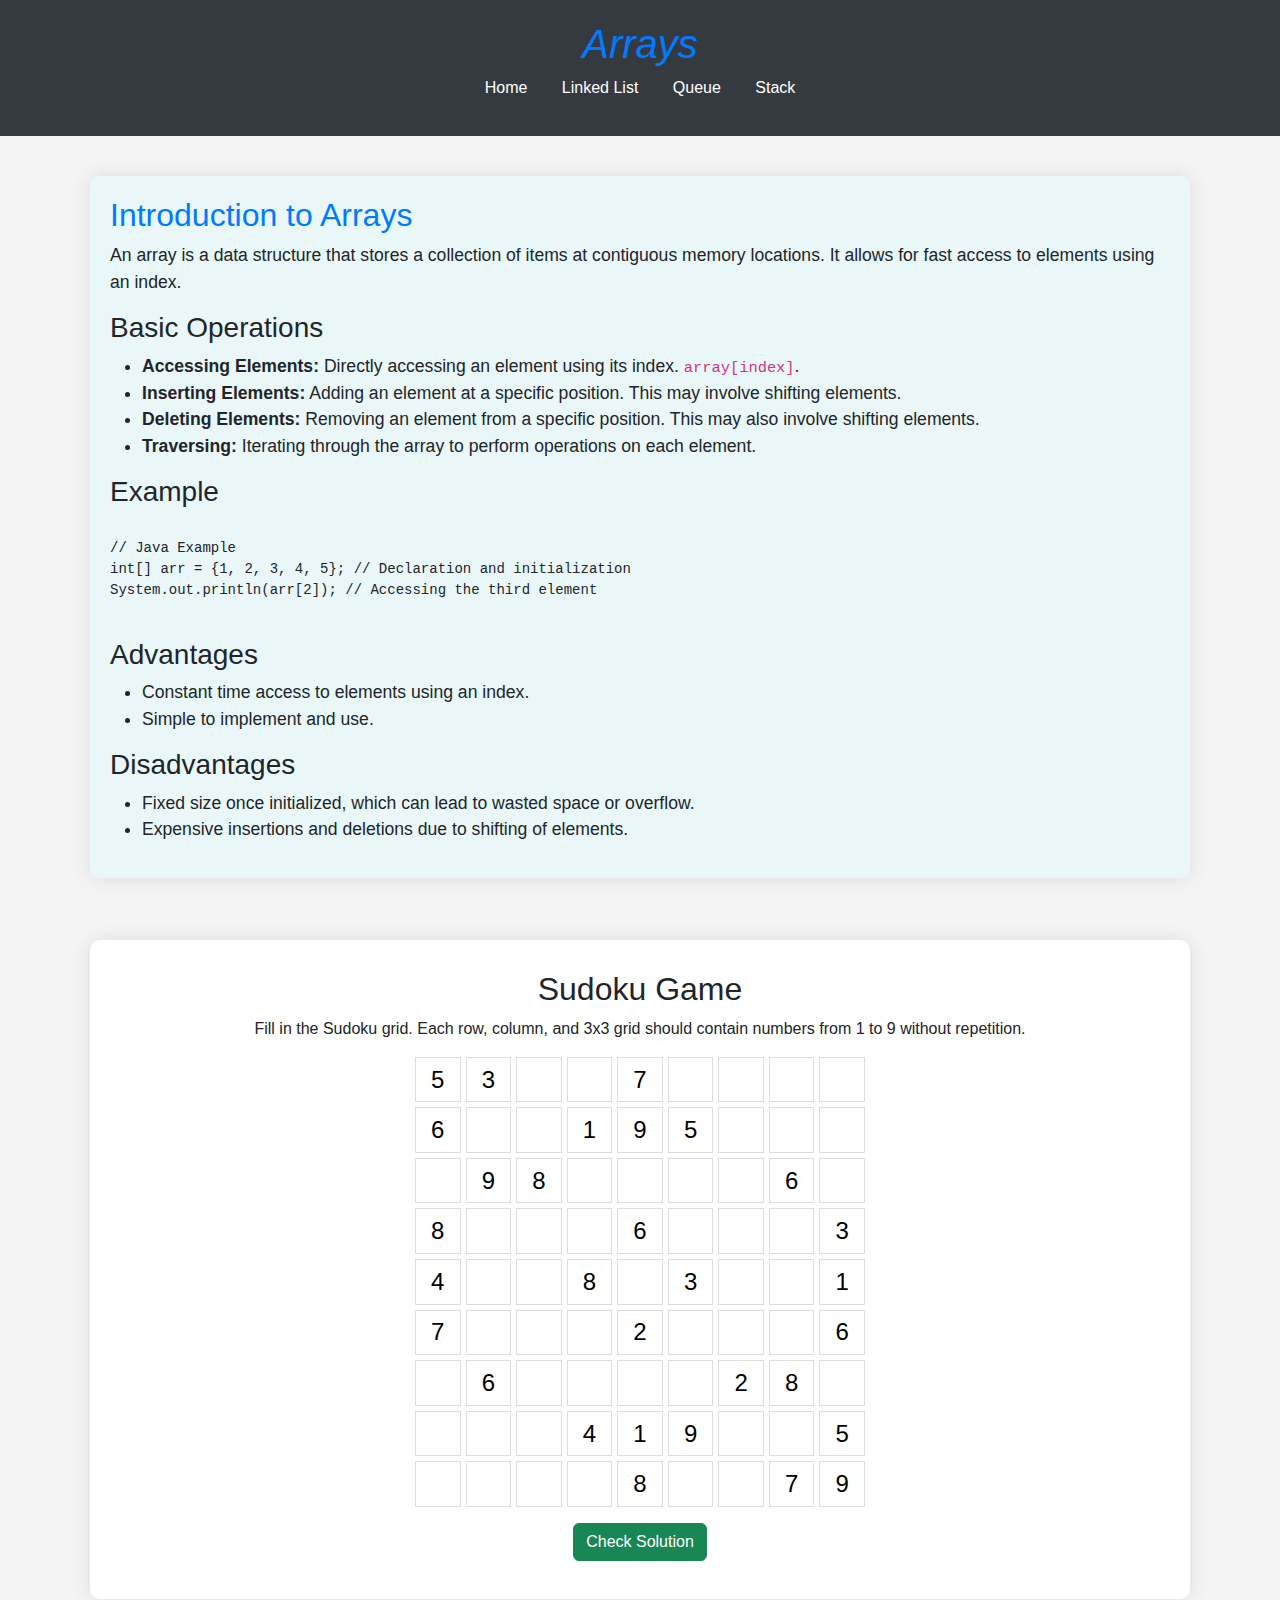
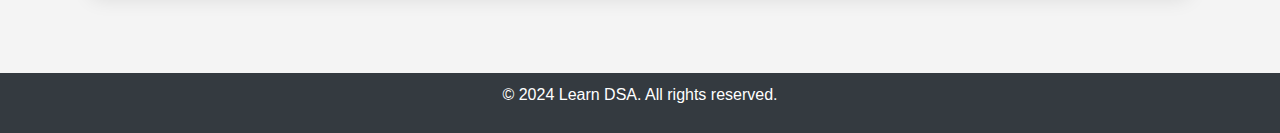
<file: arr.html>
<!DOCTYPE html>
<html lang="en">

<head>
    <meta charset="UTF-8">
    <meta name="viewport" content="width=device-width, initial-scale=1.0">
    <title>Arrays</title>
    <link href="https://cdn.jsdelivr.net/npm/bootstrap@5.3.0-alpha1/dist/css/bootstrap.min.css" rel="stylesheet">
    <link rel="stylesheet" href="styles.css">
    <style>
        .container {
            max-width: 1100px;
            background-color: white;
            padding: 30px;
            border-radius: 10px;
            box-shadow: 0px 0px 20px rgba(0, 0, 0, 0.1);
            margin-bottom: 30px;
        }

        .content-section h2 {
            color: #007bff;
        }

        .content-section p,
        .content-section ul {
            font-size: 1.1rem;
        }

        .content-section {
            background-color: #e9f7f9;
            padding: 20px;
            border-radius: 8px;
            margin-top: 20px;
        }

        .sudoku-container {
            margin-top: 2rem;
            text-align: center;
        }

        .sudoku-board {
            display: grid;
            grid-template-columns: repeat(9, 1fr);
            grid-gap: 5px;
            justify-content: center;
            margin: auto;
            width: 100%;
            max-width: 450px;
        }

        .sudoku-cell {
            aspect-ratio: 1;
            display: flex;
            align-items: center;
            justify-content: center;
            border: 1px solid #ddd;
            font-size: 20px;
            transition: background-color 0.3s;
            background-color: #f9f9f9;
        }

        .sudoku-cell input {
            width: 100%;
            height: 100%;
            border: none;
            text-align: center;
            font-size: 1.5rem;
            outline: none;
        }

        .sudoku-cell:focus {
            background-color: #e0e0e0;
        }
        @media (max-width: 768px) {
            .container {
                padding: 20px;
            }

            .sudoku-board {
                grid-template-columns: repeat(9, 1fr);
                grid-gap: 3px;
            }

            .sudoku-cell input {
                font-size: 1.2rem;
            }
        }

        @media (max-width: 480px) {
            .sudoku-board {
                grid-gap: 2px;
            }

            .sudoku-cell input {
                font-size: 1rem;
            }
        }
    </style>
</head>

<body>
    <header>
        <h1 class="title">Arrays</h1>
        <nav>
            <ul>
                <li><a href="index.html">Home</a></li>
                <li><a href="list.html">Linked List</a></li>
                <li><a href="queue.html">Queue</a></li>
                <li><a href="stack.html">Stack</a></li>
            </ul>
        </nav>
    </header>

    <main>
        <div class="container content-section">
            <h2>Introduction to Arrays</h2>
            <p>An array is a data structure that stores a collection of items at contiguous memory locations. It allows
                for fast access to elements using an index.</p>

            <h3>Basic Operations</h3>
            <ul>
                <li><strong>Accessing Elements:</strong> Directly accessing an element using its index.
                    <code>array[index]</code>.</li>
                <li><strong>Inserting Elements:</strong> Adding an element at a specific position. This may involve
                    shifting elements.</li>
                <li><strong>Deleting Elements:</strong> Removing an element from a specific position. This may also
                    involve shifting elements.</li>
                <li><strong>Traversing:</strong> Iterating through the array to perform operations on each element.</li>
            </ul>

            <h3>Example</h3>
            <pre><code>
// Java Example
int[] arr = {1, 2, 3, 4, 5}; // Declaration and initialization
System.out.println(arr[2]); // Accessing the third element
            </code></pre>

            <h3>Advantages</h3>
            <ul>
                <li>Constant time access to elements using an index.</li>
                <li>Simple to implement and use.</li>
            </ul>

            <h3>Disadvantages</h3>
            <ul>
                <li>Fixed size once initialized, which can lead to wasted space or overflow.</li>
                <li>Expensive insertions and deletions due to shifting of elements.</li>
            </ul>
        </div>

        <div class="container sudoku-container">
            <h2>Sudoku Game</h2>
            <p>Fill in the Sudoku grid. Each row, column, and 3x3 grid should contain numbers from 1 to 9 without
                repetition.</p>
            <div class="sudoku-board" id="sudokuBoard">
            </div>
            <button class="btn btn-success mt-3" id="checkSolution">Check Solution</button>
            <div class="result mt-2" id="result"></div>
        </div>
    </main>

    <footer class="text-center mt-4">
        <p>&copy; 2024 Learn DSA. All rights reserved.</p>
    </footer>

    <script src="https://cdn.jsdelivr.net/npm/bootstrap@5.3.0-alpha1/dist/js/bootstrap.bundle.min.js"></script>
    <script>
        const sudokuBoard = document.getElementById('sudokuBoard');
        const resultDisplay = document.getElementById('result');

        const sudokuGrid = [
            [5, 3, 0, 0, 7, 0, 0, 0, 0],
            [6, 0, 0, 1, 9, 5, 0, 0, 0],
            [0, 9, 8, 0, 0, 0, 0, 6, 0],
            [8, 0, 0, 0, 6, 0, 0, 0, 3],
            [4, 0, 0, 8, 0, 3, 0, 0, 1],
            [7, 0, 0, 0, 2, 0, 0, 0, 6],
            [0, 6, 0, 0, 0, 0, 2, 8, 0],
            [0, 0, 0, 4, 1, 9, 0, 0, 5],
            [0, 0, 0, 0, 8, 0, 0, 7, 9]
        ];

        function createSudokuBoard() {
            sudokuBoard.innerHTML = '';
            sudokuGrid.forEach((row, rIndex) => {
                row.forEach((value, cIndex) => {
                    const cell = document.createElement('div');
                    cell.classList.add('sudoku-cell');
                    const input = document.createElement('input');
                    input.type = 'text';
                    input.maxLength = 1;
                    input.value = value !== 0 ? value : '';
                    input.dataset.row = rIndex;
                    input.dataset.col = cIndex;
                    cell.appendChild(input);
                    sudokuBoard.appendChild(cell);
                });
            });
        }

        function checkSudoku() {
            const inputs = document.querySelectorAll('.sudoku-cell input');
            let isCorrect = true;
            const userGrid = Array.from({ length: 9 }, () => Array(9).fill(0));
            let isComplete = true;

            inputs.forEach(input => {
                const row = input.dataset.row;
                const col = input.dataset.col;
                const value = parseInt(input.value) || 0;
                userGrid[row][col] = value;
                if (value === 0) isComplete = false; // Check if there are any empty cells
            });

            // Validate rows, columns, and 3x3 grids
            for (let i = 0; i < 9; i++) {
                const rowSet = new Set();
                const colSet = new Set();
                for (let j = 0; j < 9; j++) {
                    if (userGrid[i][j] !== 0) {
                        if (rowSet.has(userGrid[i][j])) isCorrect = false;
                        rowSet.add(userGrid[i][j]);
                    }
                    if (userGrid[j][i] !== 0) {
                        if (colSet.has(userGrid[j][i])) isCorrect = false;
                        colSet.add(userGrid[j][i]);
                    }
                }
            }

            for (let row = 0; row < 3; row++) {
                for (let col = 0; col < 3; col++) {
                    const gridSet = new Set();
                    for (let r = 0; r < 3; r++) {
                        for (let c = 0; c < 3; c++) {
                            const value = userGrid[row * 3 + r][col * 3 + c];
                            if (value !== 0) {
                                if (gridSet.has(value)) isCorrect = false;
                                gridSet.add(value);
                            }
                        }
                    }
                }
            }

            if (isComplete) {
                resultDisplay.textContent = isCorrect ? 'Congratulations! 🎉 You solved the Sudoku!' : 'Oops! There are mistakes. ❌';
            } else {
                resultDisplay.textContent = 'Please fill all cells before checking.';
            }
        }

        document.getElementById('checkSolution').addEventListener('click', checkSudoku);
        createSudokuBoard();
    </script>
</body>

</html>
</file>
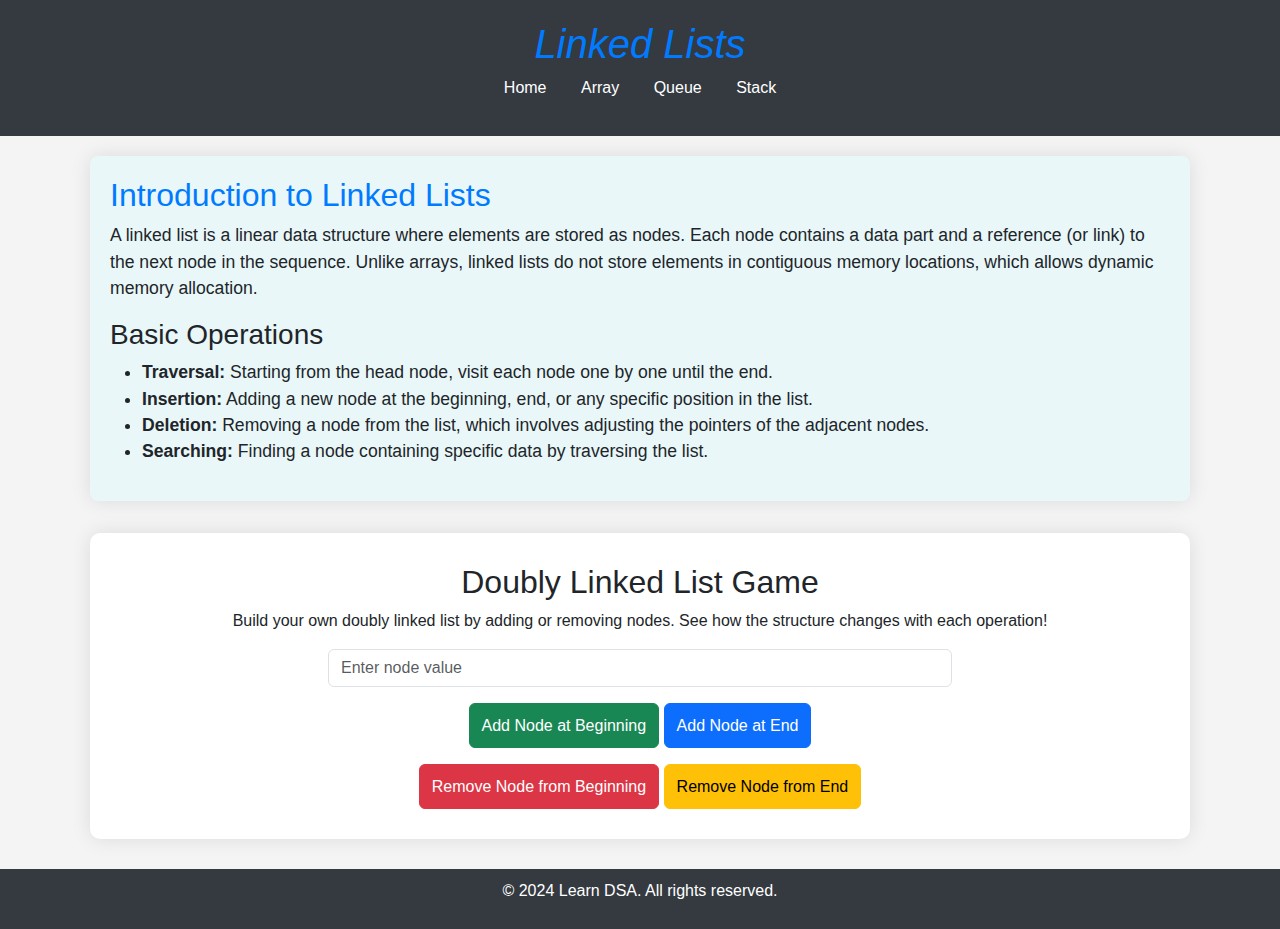
<file: list.html>
<!DOCTYPE html>
<html lang="en">

<head>
    <meta charset="UTF-8">
    <meta name="viewport" content="width=device-width, initial-scale=1.0">
    <title>Linked List</title>
    <link href="https://cdn.jsdelivr.net/npm/bootstrap@5.3.0-alpha1/dist/css/bootstrap.min.css" rel="stylesheet">
    <link rel="stylesheet" href="styles.css">
    <style>
        .container {
            max-width: 1100px;
            background-color: white;
            padding: 30px;
            border-radius: 10px;
            box-shadow: 0px 0px 20px rgba(0, 0, 0, 0.1);
            margin-bottom: 30px;
        }

        .title {
            color: #007bff;
            font-style: italic;
        }

        .subtitle {
            color: #17a2b8;
            margin-bottom: 20px;
        }

        .content-section {
            background-color: #e9f7f9;
            padding: 20px;
            border-radius: 8px;
            margin-top: 20px;
        }

        .content-section h2 {
            color: #007bff;
        }

        .content-section p,
        .content-section ul {
            font-size: 1.1rem;
        }

        .list-game-container {
            margin-top: 2rem;
            text-align: center;
        }

        .list-node {
            display: inline-block;
            padding: 10px 20px;
            background-color: #17a2b8;
            color: white;
            border-radius: 25px;
            margin: 5px;
            position: relative;
        }

        .list-node::before,
        .list-node::after {
            content: '↔';
            position: absolute;
            top: 50%;
            transform: translateY(-50%);
            font-size: 1.5rem;
            color: #17a2b8;
        }

        .list-node::before {
            left: -20px;
        }

        .list-node::after {
            right: -20px;
        }

        .list-node:first-child::before {
            content: '';
        }

        .list-node:last-child::after {
            content: '';
        }

        .input-group {
            width: 60%;
            margin: 0 auto;
        }

        .btn {
            height: 45px;
        }

        .btn-custom {
            background-color: #007bff;
            color: white;
            border-radius: 20px;
            padding: 10px 20px;
            margin-top: 20px;
        }

        /* Responsive styling */
        @media (max-width: 768px) {
            .input-group {
                width: 100%;
            }

            .container {
                padding: 20px;
            }
        }
    </style>
</head>

<body>
    <header>
        <h1 class="title">Linked Lists</h1>
        <nav>
            <ul>
                <li><a href="index.html">Home</a></li>
                <li><a href="arr.html">Array</a></li>
                <li><a href="queue.html">Queue</a></li>
                <li><a href="stack.html">Stack</a></li>
            </ul>
        </nav>
    </header>

    <div class="container content-section">
        <h2>Introduction to Linked Lists</h2>
        <p>A linked list is a linear data structure where elements are stored as nodes. Each node contains a data part
            and a reference (or link) to the next node in the sequence. Unlike arrays, linked lists do not store
            elements in contiguous memory locations, which allows dynamic memory allocation.</p>
        <h3>Basic Operations</h3>
        <ul>
            <li><strong>Traversal:</strong> Starting from the head node, visit each node one by one until the end.</li>
            <li><strong>Insertion:</strong> Adding a new node at the beginning, end, or any specific position in the
                list.</li>
            <li><strong>Deletion:</strong> Removing a node from the list, which involves adjusting the pointers of the
                adjacent nodes.</li>
            <li><strong>Searching:</strong> Finding a node containing specific data by traversing the list.</li>
        </ul>
    </div>

    <div class="container list-game-container">
        <h2>Doubly Linked List Game</h2>
        <p>Build your own doubly linked list by adding or removing nodes. See how the structure changes with each
            operation!</p>

        <div class="input-group mb-3">
            <input type="text" class="form-control" id="nodeValue" placeholder="Enter node value">
        </div>

        <div>
            <button class="btn btn-success" onclick="addNodeAtBeginning()">Add Node at Beginning</button>
            <button class="btn btn-primary" onclick="addNodeAtEnd()">Add Node at End</button>
        </div>

        <div>
            <button class="btn btn-danger mt-3" onclick="removeNodeFromBeginning()">Remove Node from Beginning</button>
            <button class="btn btn-warning mt-3" onclick="removeNodeFromEnd()">Remove Node from End</button>
        </div>

        <div id="doubly-linked-list" class="d-flex justify-content-center">
            <!-- Nodes will be displayed here -->
        </div>
    </div>

    <footer class="text-center mt-4">
        <p>&copy; 2024 Learn DSA. All rights reserved.</p>
    </footer>

    <!-- Bootstrap JS -->
    <script src="https://cdn.jsdelivr.net/npm/bootstrap@5.3.0-alpha1/dist/js/bootstrap.bundle.min.js"></script>
    <script>
        const doublyLinkedListContainer = document.getElementById('doubly-linked-list');
        let doublyLinkedList = null;

        // Node class for Doubly Linked List
        class Node {
            constructor(data) {
                this.data = data;
                this.prev = null;
                this.next = null;
            }
        }

        // Add node at the beginning
        function addNodeAtBeginning() {
            const nodeValue = document.getElementById('nodeValue').value.trim();
            if (!nodeValue) {
                alert("Please enter a value");
                return;
            }

            const newNode = new Node(nodeValue);
            if (doublyLinkedList === null) {
                doublyLinkedList = newNode;
            } else {
                newNode.next = doublyLinkedList;
                doublyLinkedList.prev = newNode;
                doublyLinkedList = newNode;
            }
            displayList();
            document.getElementById('nodeValue').value = ''; // Clear input
        }

        // Add node at the end
        function addNodeAtEnd() {
            const nodeValue = document.getElementById('nodeValue').value.trim();
            if (!nodeValue) {
                alert("Please enter a value");
                return;
            }

            const newNode = new Node(nodeValue);
            if (doublyLinkedList === null) {
                doublyLinkedList = newNode;
            } else {
                let temp = doublyLinkedList;
                while (temp.next !== null) {
                    temp = temp.next;
                }
                temp.next = newNode;
                newNode.prev = temp;
            }
            displayList();
            document.getElementById('nodeValue').value = ''; // Clear input
        }

        // Remove node from beginning
        function removeNodeFromBeginning() {
            if (doublyLinkedList === null) {
                alert("No nodes to remove!");
                return;
            }

            if (doublyLinkedList.next === null) {
                doublyLinkedList = null;
            } else {
                doublyLinkedList = doublyLinkedList.next;
                doublyLinkedList.prev = null;
            }
            displayList();
        }

        // Remove node from end
        function removeNodeFromEnd() {
            if (doublyLinkedList === null) {
                alert("No nodes to remove!");
                return;
            }

            if (doublyLinkedList.next === null) {
                doublyLinkedList = null;
            } else {
                let temp = doublyLinkedList;
                while (temp.next !== null) {
                    temp = temp.next;
                }
                temp.prev.next = null;
            }
            displayList();
        }

        // Display the doubly linked list
        function displayList() {
            doublyLinkedListContainer.innerHTML = ''; // Clear the list display
            let temp = doublyLinkedList;
            while (temp !== null) {
                const nodeElement = document.createElement('div');
                nodeElement.className = 'list-node';
                nodeElement.textContent = temp.data;
                doublyLinkedListContainer.appendChild(nodeElement);
                temp = temp.next;
            }
        }
    </script>
</body>

</html>
</file>
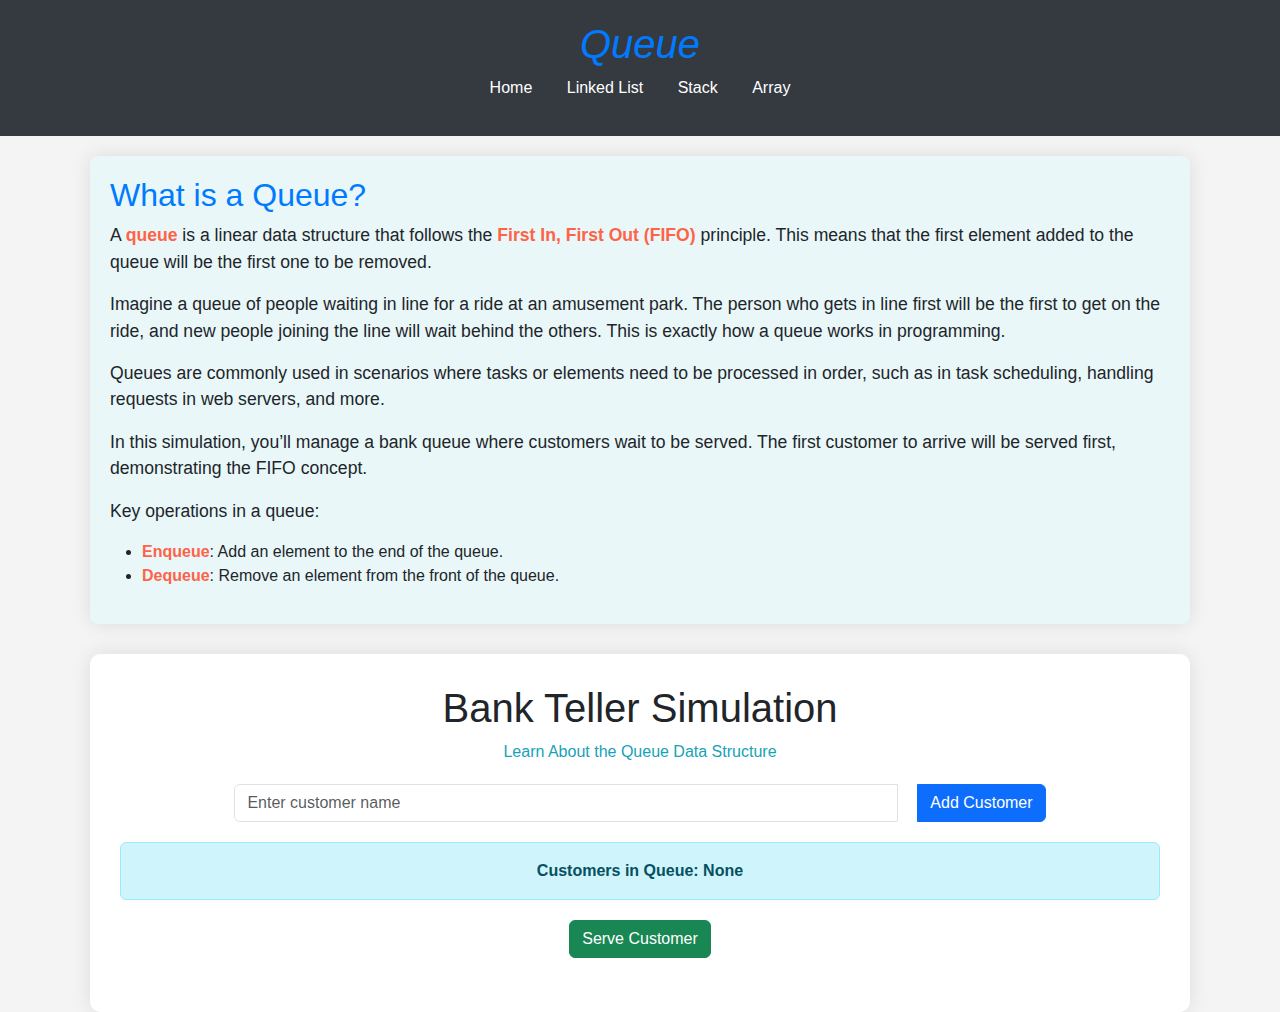
<file: queue.html>
<!DOCTYPE html>
<html lang="en">

<head>
    <meta charset="UTF-8">
    <meta name="viewport" content="width=device-width, initial-scale=1.0">
    <title>Queue</title>
    <link href="https://cdn.jsdelivr.net/npm/bootstrap@5.3.0-alpha1/dist/css/bootstrap.min.css" rel="stylesheet">
    <link rel="stylesheet" href="styles.css">
    <style>
        .container {
            max-width: 1100px;
            background-color: white;
            padding: 30px;
            border-radius: 10px;
            box-shadow: 0px 0px 20px rgba(0, 0, 0, 0.1);
            margin-bottom: 30px;
        }

        .subtitle {
            color: #17a2b8;
            margin-bottom: 20px;
        }

        #queue-list {
            margin: 20px 0;
            font-weight: bold;
        }

        button {
            font-size: 16px;
        }

        #results {
            margin-top: 30px;
        }

        .customer-served {
            color: green;
        }

        .winner {
            color: green;
            font-weight: bold;
        }

        .content-section {
            background-color: #e9f7f9;
            padding: 20px;
            border-radius: 8px;
            margin-top: 20px;
        }

        .content-section h2 {
            color: #007bff;
        }

        .content-section p {
            font-size: 1.1rem;
        }

        .highlight {
            color: #ff6347;
            font-weight: bold;
        }

        .input-group {
            width: 78%;
            margin: auto;
        }

        .form-control {
            margin-right: 20px;
        }
    </style>
</head>

<body>
    <header>
        <h1 class="title">Queue</h1>
        <nav>
            <ul>
                <li><a href="index.html">Home</a></li>
                <li><a href="list.html">Linked List</a></li>
                <li><a href="stack.html">Stack</a></li>
                <li><a href="arr.html">Array</a></li>
            </ul>
        </nav>
    </header>

    <div class="container content-section">
        <h2>What is a Queue?</h2>
        <p>
            A <span class="highlight">queue</span> is a linear data structure that follows the
            <span class="highlight">First In, First Out (FIFO)</span> principle. This means that the first element added
            to the queue will be the first one to be removed.
        </p>
        <p>
            Imagine a queue of people waiting in line for a ride at an amusement park. The person who gets in line first
            will be the first to get on the ride, and new people joining the line will wait behind the others. This is
            exactly how a queue works in programming.
        </p>
        <p>
            Queues are commonly used in scenarios where tasks or elements need to be processed in order, such as in task
            scheduling, handling requests in web servers, and more.
        </p>
        <p>
            In this simulation, you’ll manage a bank queue where customers wait to be served. The first customer to
            arrive will be served first, demonstrating the FIFO concept.
        </p>
        <p>
            Key operations in a queue:
        <ul>
            <li><span class="highlight">Enqueue</span>: Add an element to the end of the queue.</li>
            <li><span class="highlight">Dequeue</span>: Remove an element from the front of the queue.</li>
        </ul>
        </p>
    </div>
    <div class="container text-center">
        <h1 class="title"> Bank Teller Simulation </h1>
        <p class="subtitle">Learn About the Queue Data Structure</p>

        <div class="input-group mb-3">
            <input type="text" class="form-control" id="customerName" placeholder="Enter customer name">
            <button class="btn btn-primary btn-circle" onclick="addCustomer()">Add Customer</button>
        </div>

        <div id="queue-list" class="alert alert-info">
            <strong>Customers in Queue:</strong> None
        </div>

        <button class="btn btn-success btn-custom" onclick="serveCustomer()">Serve Customer</button>

        <div id="results" class="mt-4"></div>
    </div>
    <!-- Bootstrap JS -->
    <script src="https://cdn.jsdelivr.net/npm/bootstrap@5.3.0-alpha1/dist/js/bootstrap.bundle.min.js"></script>
    <script>
        let queue = [];
        // Function to add a customer
        function addCustomer() {
            const customerName = document.getElementById('customerName').value.trim();
            if (customerName) {
                queue.push(customerName);
                displayQueue();
                document.getElementById('customerName').value = ''; // Clear input
            }
        }

        // Display the current queue
        function displayQueue() {
            const queueList = document.getElementById('queue-list');
            queueList.innerHTML = `<strong>Customers in Queue:</strong> ${queue.length > 0 ? queue.join(', ') : 'None'}`;
        }

        // Function to serve the first customer in the queue
        function serveCustomer() {
            if (queue.length === 0) {
                alert('No customers in the queue.');
                return;
            }

            let resultsDiv = document.getElementById('results');
            const customerServed = queue.shift(); // Remove first customer
            resultsDiv.innerHTML += `<p class="customer-served">✔ ${customerServed} has been served!</p>`;
            displayQueue();

            if (queue.length === 0) {
                resultsDiv.innerHTML += `<h2 class="winner">🏆 All customers have been served! 🏆</h2>`;
            }
        }
    </script>
</body>

</html>
</file>
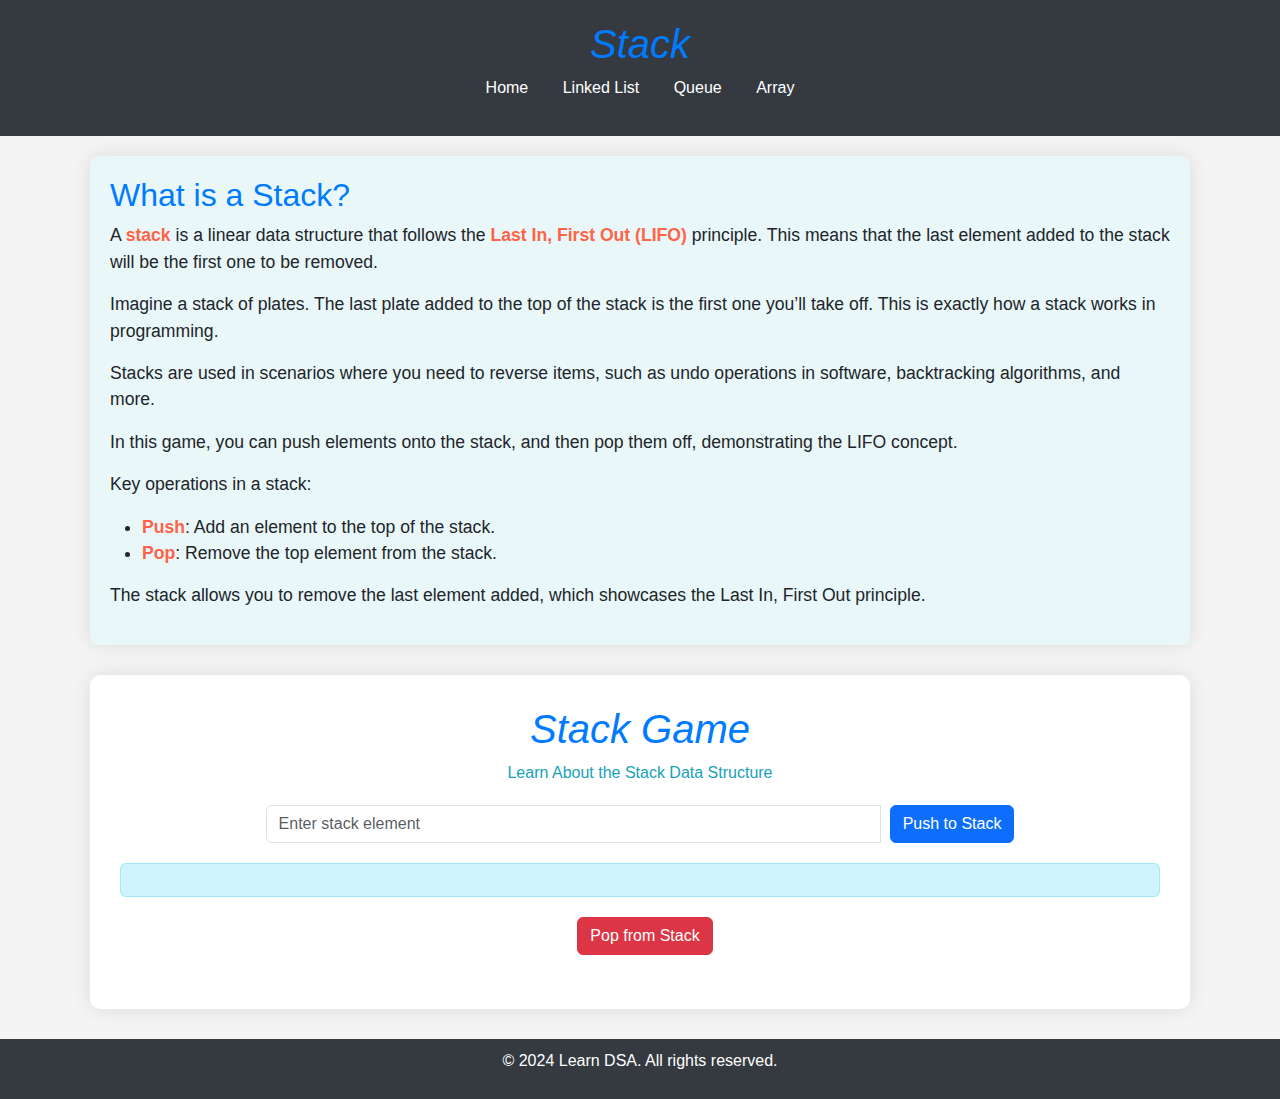
<file: stack.html>
<!DOCTYPE html>
<html lang="en">

<head>
    <meta charset="UTF-8">
    <meta name="viewport" content="width=device-width, initial-scale=1.0">
    <title>Stack</title>
    <link href="https://cdn.jsdelivr.net/npm/bootstrap@5.3.0-alpha1/dist/css/bootstrap.min.css" rel="stylesheet">
    <link rel="stylesheet" href="styles.css">
    <style>
        .container {
            max-width: 1100px;
            background-color: white;
            padding: 30px;
            border-radius: 10px;
            box-shadow: 0px 0px 20px rgba(0, 0, 0, 0.1);
            margin-bottom: 30px;
        }

        .title {
            font-style: italic;
            color: #007bff;
        }

        .subtitle {
            color: #17a2b8;
            margin-bottom: 20px;
        }

        #stack-list {
            margin: 20px 0;
            font-weight: bold;
        }

        button {
            font-size: 16px;
            margin-left: 10px;
        }

        #results {
            margin-top: 30px;
        }

        .stack-element {
            color: #dc3545;
            font-weight: bold;
        }

        .popped {
            color: green;
            font-weight: bold;
        }

        .content-section {
            background-color: #e9f7f9;
            padding: 20px;
            border-radius: 8px;
            margin-top: 20px;
        }

        .content-section h2 {
            color: #007bff;
        }

        .content-section p,
        .content-section ul {
            font-size: 1.1rem;
        }

        .highlight {
            color: #ff6347;
            font-weight: bold;
        }

        .input-group {
            width: 72%;
            margin: auto;
        }
    </style>
</head>

<body>

    <header>
        <h1 class="title">Stack</h1>
        <nav>
            <ul>
                <li><a href="index.html">Home</a></li>
                <li><a href="list.html">Linked List</a></li>
                <li><a href="queue.html">Queue</a></li>
                <li><a href="arr.html">Array</a></li>
            </ul>
        </nav>
    </header>

    <div class="container content-section">
        <h2>What is a Stack?</h2>
        <p>
            A <span class="highlight">stack</span> is a linear data structure that follows the
            <span class="highlight">Last In, First Out (LIFO)</span> principle. This means that the last element added
            to the stack will be the first one to be removed.
        </p>
        <p>
            Imagine a stack of plates. The last plate added to the top of the stack is the first one you’ll take off.
            This is exactly how a stack works in programming.
        </p>
        <p>
            Stacks are used in scenarios where you need to reverse items, such as undo operations in software,
            backtracking algorithms, and more.
        </p>
        <p>
            In this game, you can push elements onto the stack, and then pop them off, demonstrating the LIFO concept.
        </p>
        <p>
            Key operations in a stack:
        <ul>
            <li><span class="highlight">Push</span>: Add an element to the top of the stack.</li>
            <li><span class="highlight">Pop</span>: Remove the top element from the stack.</li>
        </ul>
        </p>
        <p>
            The stack allows you to remove the last element added, which showcases the Last In, First Out principle.
        </p>
    </div>

    <div class="container text-center">
        <h1 class="title">Stack Game </h1>
        <p class="subtitle">Learn About the Stack Data Structure</p>

        <div class="input-group mb-3">
            <input type="text" class="form-control" id="elementName" placeholder="Enter stack element">
            <div>
                <button class="btn btn-primary" onclick="pushElement()">Push to Stack</button>
            </div>
        </div>

        <div id="stack-list" class="alert alert-info"></div>

        <button class="btn btn-danger" onclick="popElement()">Pop from Stack</button>

        <div id="results" class="mt-4"></div>
    </div>

    <footer class="text-center mt-4">
        <p>&copy; 2024 Learn DSA. All rights reserved.</p>
    </footer>
    <script src="https://cdn.jsdelivr.net/npm/bootstrap@5.3.0-alpha1/dist/js/bootstrap.bundle.min.js"></script>
    <script>
        let stack = [];

        // Function to push an element onto the stack
        function pushElement() {
            const elementName = document.getElementById('elementName').value.trim();
            if (elementName) {
                stack.push(elementName);
                displayStack();
                document.getElementById('elementName').value = ''; // Clear input
            }
        }

        // Display the stack
        function displayStack() {
            const stackList = document.getElementById('stack-list');
            stackList.innerHTML = `<strong>Stack:</strong> ${stack.join(' -> ')}`;
        }

        // Function to pop an element from the stack
        function popElement() {
            if (stack.length > 0) {
                const poppedElement = stack.pop();
                const resultsDiv = document.getElementById('results');
                resultsDiv.innerHTML += `<p class="popped">${poppedElement} popped from the stack!</p>`;
                displayStack();
            } else {
                alert('The stack is empty. Please push an element first.');
            }
        }
    </script>
</body>

</html>
</file>
<file: styles.css>
* {
    box-sizing: border-box;
}

body {
    font-family: 'Arial', sans-serif;
    background-color: #f4f4f4;
    margin: 0;
    height: 100vh;
}

header h1 {
    color: #007bff;
    font-style: italic;
}

header {
    background-color: #343a40;
    color: white;
    padding: 20px 0;
    text-align: center;
}

nav ul {
    list-style-type: none;
    padding: 0;
}

nav ul li {
    display: inline;
    margin: 0 15px;
}

nav ul li a {
    color: white;
    text-decoration: none;
    transition: color 0.3s;
}

nav ul li a:hover {
    color: #ffcc00;
}

main {
    padding: 20px;
    min-height: calc(100vh - 120px);
    display: flex;
    flex-direction: column;
    align-items: center;
}

footer {
    background-color: #343a40;
    color: white;
    text-align: center;
    padding: 10px 0;
}
</file>
